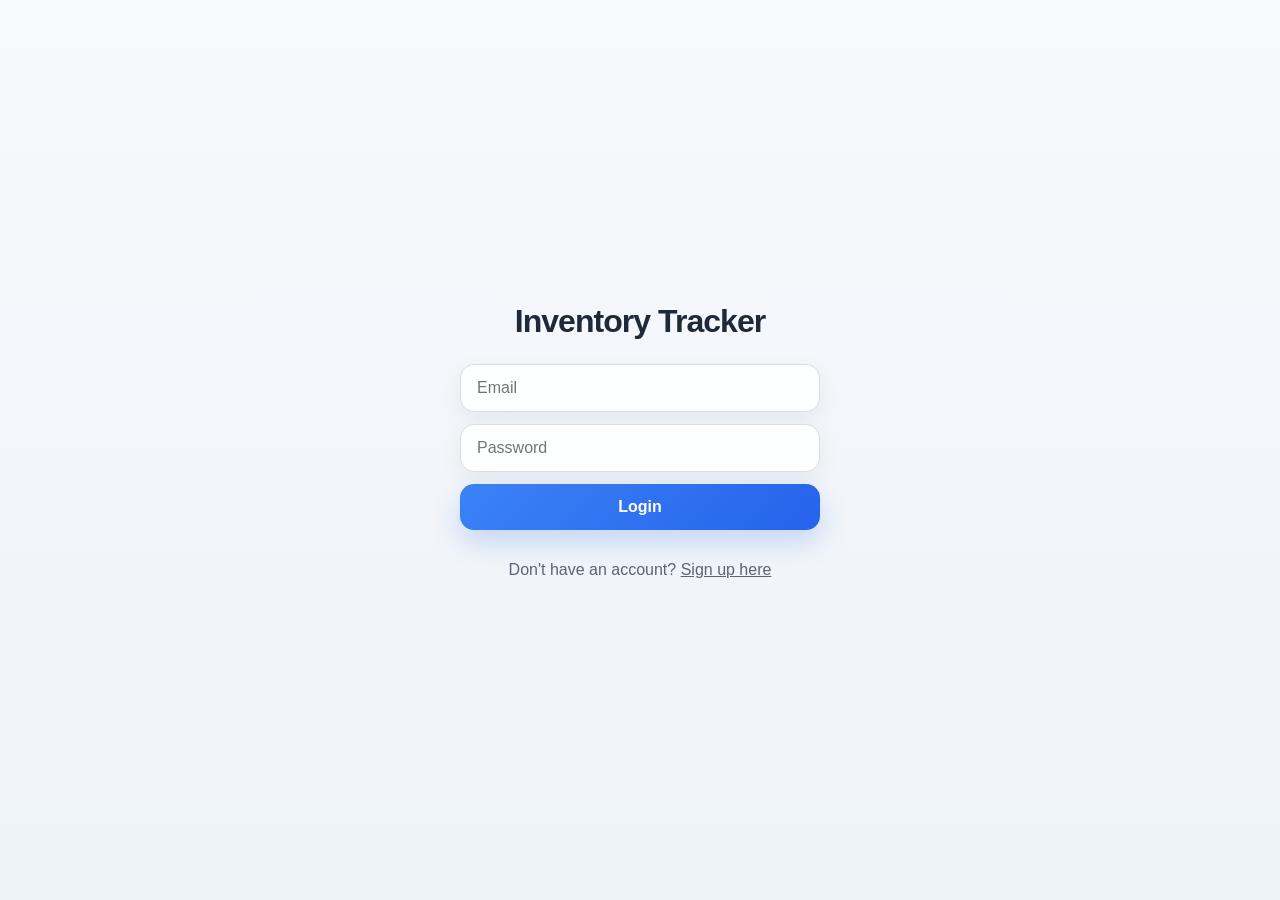
<file: frontend/index.html>
<!DOCTYPE html>
<html lang="en">
<head>
  <meta charset="UTF-8">
  <meta name="viewport" content="width=device-width, initial-scale=1.0">
  <title>Inventory Tracker</title>
  <link rel="stylesheet" href="style.css">
</head>

<body>

<div id="login-screen" class="screen active">
  <h1>Inventory Tracker</h1>

  <input type="text" id="username" placeholder="Email">
  <input type="password" id="password" placeholder="Password">

  <button onclick="login()">Login</button>
  <p class="auth-hint">Don't have an account? <a href="signup.html">Sign up here</a></p>
</div>

<script src="script.js"></script>
</body>
</html>
</file>
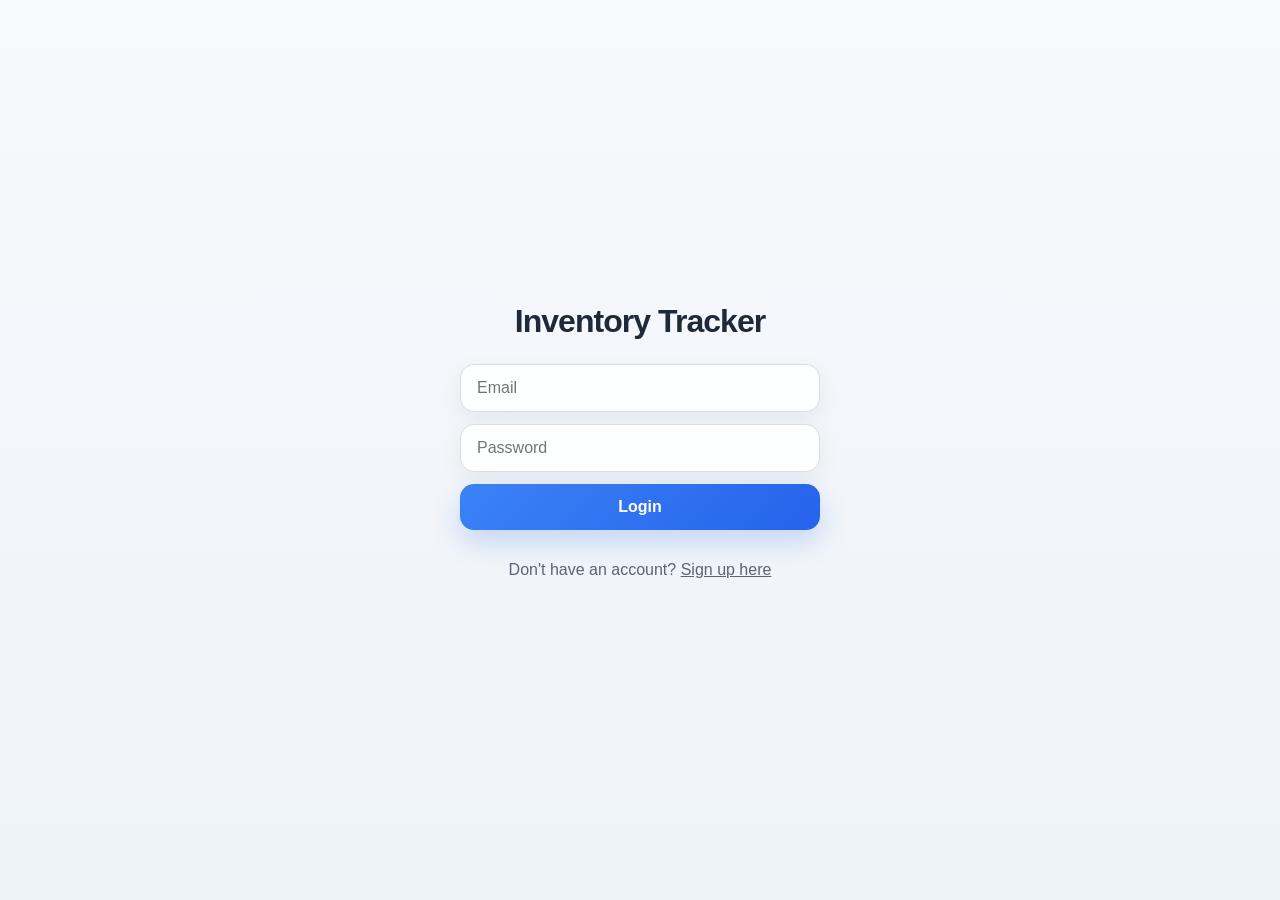
<file: frontend/dashboard.html>
<!DOCTYPE html>
<html lang="en">
<head>
  <meta charset="UTF-8">
  <meta name="viewport" content="width=device-width, initial-scale=1.0">
  <title>Dashboard - Inventory Tracker</title>
  <link rel="stylesheet" href="style.css">
</head>

<body>

<div id="dashboard">

  <div class="header" style="display: flex; justify-content: space-between; align-items: center;">
    <h2 id="business-name-heading">Inventory Tracker</h2>
    <button onclick="logout()" style="padding: 8px 15px; background: #dc3545; color: white; border: none; border-radius: 5px; cursor: pointer;">Logout</button>
  </div>

  <div class="form" id="inventory-form">
    <input type="text" id="name" placeholder="Item Name">
    <input type="date" id="date">

    <input type="number" id="quantity" placeholder="Quantity">
    <input type="number" id="lowStock" placeholder="Low Stock Limit">

    <select id="unit">
      <option value="units">Units</option>
      <option value="lbs">lbs</option>
      <option value="kg">kg</option>
      <option value="oz">oz</option>
      <option value="boxes">Boxes</option>
      <option value="containers">Containers</option>
      <option value="bottles">Bottles</option>
      <option value="bags">Bags</option>
      <option value="cans">Cans</option>
      <option value="packs">Packs</option>
    </select>

    <select id="category">
      <option value="Vegetables">Vegetables</option>
      <option value="Meat">Meat</option>
      <option value="Dry Goods">Dry Goods</option>
      <option value="Sauces">Sauces</option>
      <option value="Drinks">Drinks</option>
    </select>

    <select id="condition">
      <option>Fresh</option>
      <option>Good</option>
      <option>Expiring</option>
    </select>

    <select id="status">
      <option>In Stock</option>
      <option>Low Stock</option>
      <option>Out</option>
    </select>

    <input type="text" id="notes" placeholder="Notes (optional)">

    <button onclick="addItem()">Add Item</button>
  </div>

  <input type="text" id="search" placeholder="Search items..." onkeyup="renderList()">

  <div id="alert"></div>

  <div class="tabs">
    <button onclick="setFilter('all')" id="tab-all" class="active">All</button>
    <button onclick="setFilter('low')" id="tab-low">Low Stock</button>
    <button onclick="setFilter('history')" id="tab-history">History</button>
    <button onclick="setFilter('suppliers')" id="tab-suppliers">Suppliers</button> 
  </div>

  <div id="inventory-list"></div>
  
  <div id="history-list" style="display: none;"></div>

  <div id="suppliers-section" style="display: none;">
    <div class="form" style="display: flex; flex-direction: column; gap: 10px;">
      <input type="text" id="sup-name" placeholder="Supplier Name (Required)">
      <input type="text" id="sup-phone" placeholder="Phone Number">
      <input type="email" id="sup-email" placeholder="Email Address">
      <button onclick="addSupplier()" style="background: #28c76f; color: white; padding: 12px; border: none; border-radius: 10px;">Add Supplier</button>
    </div>
    
    <div id="suppliers-list"></div>
  </div>

  <div id="edit-modal" class="modal">
    <div class="modal-content">
      <h3>Edit Item</h3>
      <input type="hidden" id="edit-id">
      
      <input type="text" id="edit-name" placeholder="Item Name">
      <input type="number" id="edit-quantity" placeholder="Quantity">
      <input type="number" id="edit-lowStock" placeholder="Low Stock Limit">
      
      <select id="edit-unit">
        <option value="units">Units</option>
        <option value="lbs">lbs</option>
        <option value="kg">kg</option>
        <option value="oz">oz</option>
        <option value="boxes">Boxes</option>
        <option value="containers">Containers</option>
        <option value="bottles">Bottles</option>
        <option value="bags">Bags</option>
        <option value="cans">Cans</option>
        <option value="packs">Packs</option>
      </select>

      <select id="edit-category">
        <option value="Vegetables">Vegetables</option>
        <option value="Meat">Meat</option>
        <option value="Dry Goods">Dry Goods</option>
        <option value="Sauces">Sauces</option>
        <option value="Drinks">Drinks</option>
      </select>

      <div class="modal-buttons">
        <button onclick="saveEdit()" style="background: #28c76f;">Save</button>
        <button onclick="closeEditModal()" style="background: #dc3545;">Cancel</button>
      </div>
    </div>
  </div>
</div>

<script src="script.js"></script>
</body>
</html>
</file>
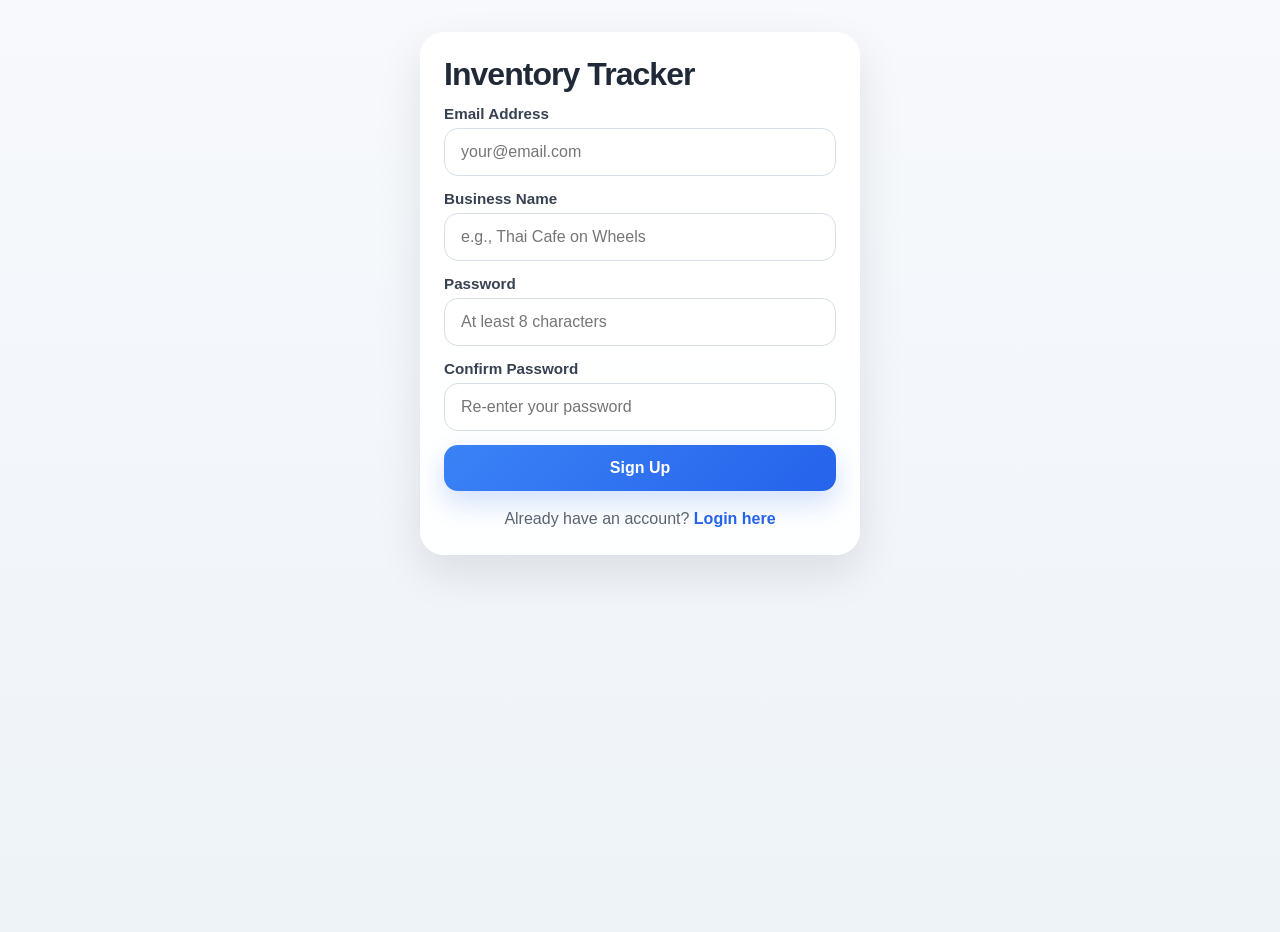
<file: frontend/signup.html>
<!DOCTYPE html>
<html lang="en">
<head>
  <meta charset="UTF-8">
  <meta name="viewport" content="width=device-width, initial-scale=1.0">
  <title>Sign Up - Inventory Tracker</title>
  <link rel="stylesheet" href="style.css">
</head>
<body>
  <div class="signup-container">
    <h1>Inventory Tracker</h1>
    
    <div id="alert" class="alert"></div>

    <form onsubmit="handleSignup(event)">
      <div class="form-group">
        <label for="email">Email Address</label>
        <input type="email" id="email" name="email" placeholder="your@email.com" required>
      </div>

      <div class="form-group">
        <label for="business_name">Business Name</label>
        <input type="text" id="business_name" name="business_name" placeholder="e.g., Thai Cafe on Wheels" required>
      </div>

      <div class="form-group">
        <label for="password">Password</label>
        <input type="password" id="password" name="password" placeholder="At least 8 characters" minlength="8" required>
      </div>

      <div class="form-group">
        <label for="confirm_password">Confirm Password</label>
        <input type="password" id="confirm_password" name="confirm_password" placeholder="Re-enter your password" minlength="8" required>
      </div>

      <button type="submit" class="signup-button" id="signup-btn">Sign Up</button>
    </form>

    <div class="login-link">
      Already have an account? <a href="index.html">Login here</a>
    </div>
  </div>

  <script src="signup.js"></script>
</body>
</html>
</file>
<file: frontend/style.css>
* {
  box-sizing: border-box;
}

body {
  font-family: 'Segoe UI', sans-serif;
  background: linear-gradient(180deg, #f7f9fc 0%, #eef3f8 100%);
  margin: 0;
  color: #1f2937;
  min-height: 100vh;
}

img,
video,
canvas,
svg {
  max-width: 100%;
  height: auto;
}

button,
input,
select,
textarea {
  font: inherit;
}

a {
  color: inherit;
}

.screen {
  display: none;
  padding: 16px;
}

.screen.active {
  display: block;
}

#login-screen {
  text-align: center;
  min-height: 100vh;
  display: flex;
  flex-direction: column;
  justify-content: center;
  align-items: center;
  gap: 12px;
  padding: 24px 16px;
}

#login-screen input {
  display: block;
  margin: 0 auto;
  padding: 14px 16px;
  width: min(100%, 360px);
  border-radius: 14px;
  border: 1px solid #d7dee8;
  background: rgba(255, 255, 255, 0.96);
  box-shadow: 0 8px 24px rgba(15, 23, 42, 0.06);
}

#login-screen button {
  padding: 14px 24px;
  border-radius: 14px;
  border: none;
  background: linear-gradient(135deg, #3b82f6, #2563eb);
  color: white;
  width: min(100%, 360px);
  font-weight: 700;
  box-shadow: 0 12px 28px rgba(37, 99, 235, 0.22);
}

#login-screen button:hover,
.form button:hover,
.signup-button:hover,
.tabs button:hover,
.modal-buttons button:hover {
  filter: brightness(0.97);
}

#login-screen h1,
.signup-container h1 {
  margin: 0 0 12px;
  letter-spacing: -0.03em;
}

.auth-hint,
.login-link {
  color: #5b6472;
  line-height: 1.5;
}

.header {
  background: rgba(255, 255, 255, 0.92);
  padding: 16px;
  text-align: center;
  border-bottom: 1px solid #e5e7eb;
  border-radius: 0 0 20px 20px;
  box-shadow: 0 8px 24px rgba(15, 23, 42, 0.05);
}

.form {
  background: rgba(255, 255, 255, 0.96);
  padding: 16px;
  border-radius: 20px;
  margin: 16px 0;
  display: grid;
  grid-template-columns: 1fr 1fr;
  gap: 12px;
  box-shadow: 0 12px 28px rgba(15, 23, 42, 0.06);
}

.form input,
.form select {
  padding: 14px;
  border-radius: 14px;
  border: 1px solid #d7dee8;
  width: 100%;
  min-width: 0;
  background: #fff;
}

.form button {
  grid-column: span 2;
  padding: 14px;
  background: linear-gradient(to right, #597fdf, #5475c2);
  color: white;
  border: none;
  border-radius: 14px;
  font-weight: 700;
}

#search {
  padding: 14px 16px;
  border-radius: 14px;
  border: 1px solid #d7dee8;
  width: 100%;
  background: rgba(255, 255, 255, 0.96);
  box-shadow: 0 8px 24px rgba(15, 23, 42, 0.04);
}

.tabs {
  display: flex;
  margin-top: 12px;
  gap: 10px;
  padding: 8px;
  flex-wrap: wrap;
}

.tabs button {
  flex: 1;
  min-width: 110px;
  padding: 12px;
  border-radius: 14px;
  border: none;
  background: #eee;
  font-weight: bold;
}

.tabs button.active {
  background: linear-gradient(135deg, #3b82f6, #2563eb);
  color: white;
}

.item {
  background: rgba(255, 255, 255, 0.98);
  padding: 16px;
  margin-top: 16px;
  border-radius: 18px;
  box-shadow: 0 10px 22px rgba(15, 23, 42, 0.06);
}

.item.low {
  background: #ffe5e5;
}

.item small {
  color: gray;
  font-size: 12px;
}

.buttons {
  display: flex;
  gap: 10px;
  margin-top: 10px;
  flex-wrap: wrap;
}

.buttons button {
  flex: 1;
  min-width: 96px;
  padding: 14px;
  font-size: 16px;
  border-radius: 14px;
  border: none;
}

.buttons button:nth-child(1) {
  background: #28c76f;
  color: white;
}

.buttons button:nth-child(2) {
  background: #4c90de;
  color: white;
}

.buttons button:nth-child(3) {
  background: #6c757d;
  color: white;
}

/* Modal Styles */
.modal {
  display: none;
  position: fixed;
  top: 0; left: 0; width: 100%; height: 100%;
  background: rgba(0,0,0,0.5);
  justify-content: center;
  align-items: center;
}

.modal.active {
  display: flex;
}

.modal-content {
  background: white;
  padding: 20px;
  border-radius: 18px;
  width: 90%;
  max-width: 420px;
  display: flex;
  flex-direction: column;
  gap: 10px;
  box-shadow: 0 24px 48px rgba(15, 23, 42, 0.2);
}

.modal-content input, .modal-content select {
  padding: 14px;
  border-radius: 14px;
  border: 1px solid #d7dee8;
}

.modal-buttons {
  display: flex;
  gap: 10px;
  margin-top: 10px;
}

.modal-buttons button {
  flex: 1;
  padding: 12px;
  border-radius: 14px;
  border: none;
  color: white;
  font-weight: bold;
  cursor: pointer;
}

.signup-container {
  width: min(92vw, 440px);
  margin: 32px auto;
  padding: 24px;
  background: rgba(255, 255, 255, 0.96);
  border-radius: 24px;
  box-shadow: 0 18px 44px rgba(15, 23, 42, 0.1);
}

.signup-container form {
  display: grid;
  gap: 14px;
}

.form-group {
  display: grid;
  gap: 6px;
}

.form-group label {
  font-size: 0.95rem;
  font-weight: 600;
  color: #374151;
}

.form-group input {
  width: 100%;
  padding: 14px 16px;
  border-radius: 14px;
  border: 1px solid #d7dee8;
  background: #fff;
}

.signup-button {
  width: 100%;
  padding: 14px 16px;
  background: linear-gradient(135deg, #3b82f6, #2563eb);
  color: white;
  border: none;
  border-radius: 14px;
  font-size: 1rem;
  font-weight: 700;
  cursor: pointer;
  box-shadow: 0 12px 28px rgba(37, 99, 235, 0.2);
}

.login-link {
  text-align: center;
  margin-top: 16px;
}

.login-link a {
  color: #2563eb;
  text-decoration: none;
  font-weight: 700;
}

.alert {
  padding: 12px 14px;
  margin-bottom: 15px;
  border-radius: 14px;
  display: none;
  line-height: 1.4;
}

.alert.show {
  display: block;
}

.alert.success {
  background: #dcfce7;
  color: #166534;
  border: 1px solid #bbf7d0;
}

.alert.error {
  background: #fee2e2;
  color: #991b1b;
  border: 1px solid #fecaca;
}

@media (max-width: 720px) {
  .screen {
    padding: 12px;
  }

  #login-screen {
    padding: 20px 12px;
  }

  .form {
    grid-template-columns: 1fr;
  }

  .form button {
    grid-column: auto;
  }

  .tabs {
    gap: 8px;
  }

  .tabs button,
  .buttons button {
    min-width: 0;
  }

  .header {
    padding: 14px 12px;
    border-radius: 0 0 16px 16px;
  }

  .signup-container {
    width: min(94vw, 440px);
    padding: 20px;
    margin: 20px auto;
    border-radius: 20px;
  }
}

@media (max-width: 480px) {
  #login-screen h1,
  .signup-container h1 {
    font-size: 1.8rem;
  }

  #login-screen input,
  #login-screen button,
  .form input,
  .form select,
  .form button,
  .signup-button {
    width: 100%;
  }

  .item {
    padding: 14px;
  }

  .buttons {
    gap: 8px;
  }

  .buttons button {
    flex: 1 1 100%;
  }
}

/* Dashboard specific spacing: ensure there's comfortable space at the bottom
   so the search bar, lists, and buttons never touch the viewport edge. */
#dashboard {
  padding-bottom: 96px; /* desktop/tablet default */
}

#inventory-list,
#history-list,
#suppliers-section {
  margin-bottom: 18px;
  padding-bottom: 6px;
}

.item {
  margin-bottom: 18px; /* extra breathing room between items */
}

@media (max-width: 720px) {
  /* On smaller phones, increase bottom padding to account for virtual keyboards
     and bottom safe areas on devices with notches/home indicators. */
  #dashboard {
    padding-bottom: 140px;
  }

  /* Give the inventory form and search more space at the bottom */
  .form {
    margin-bottom: 12px;
  }
}
</file>
